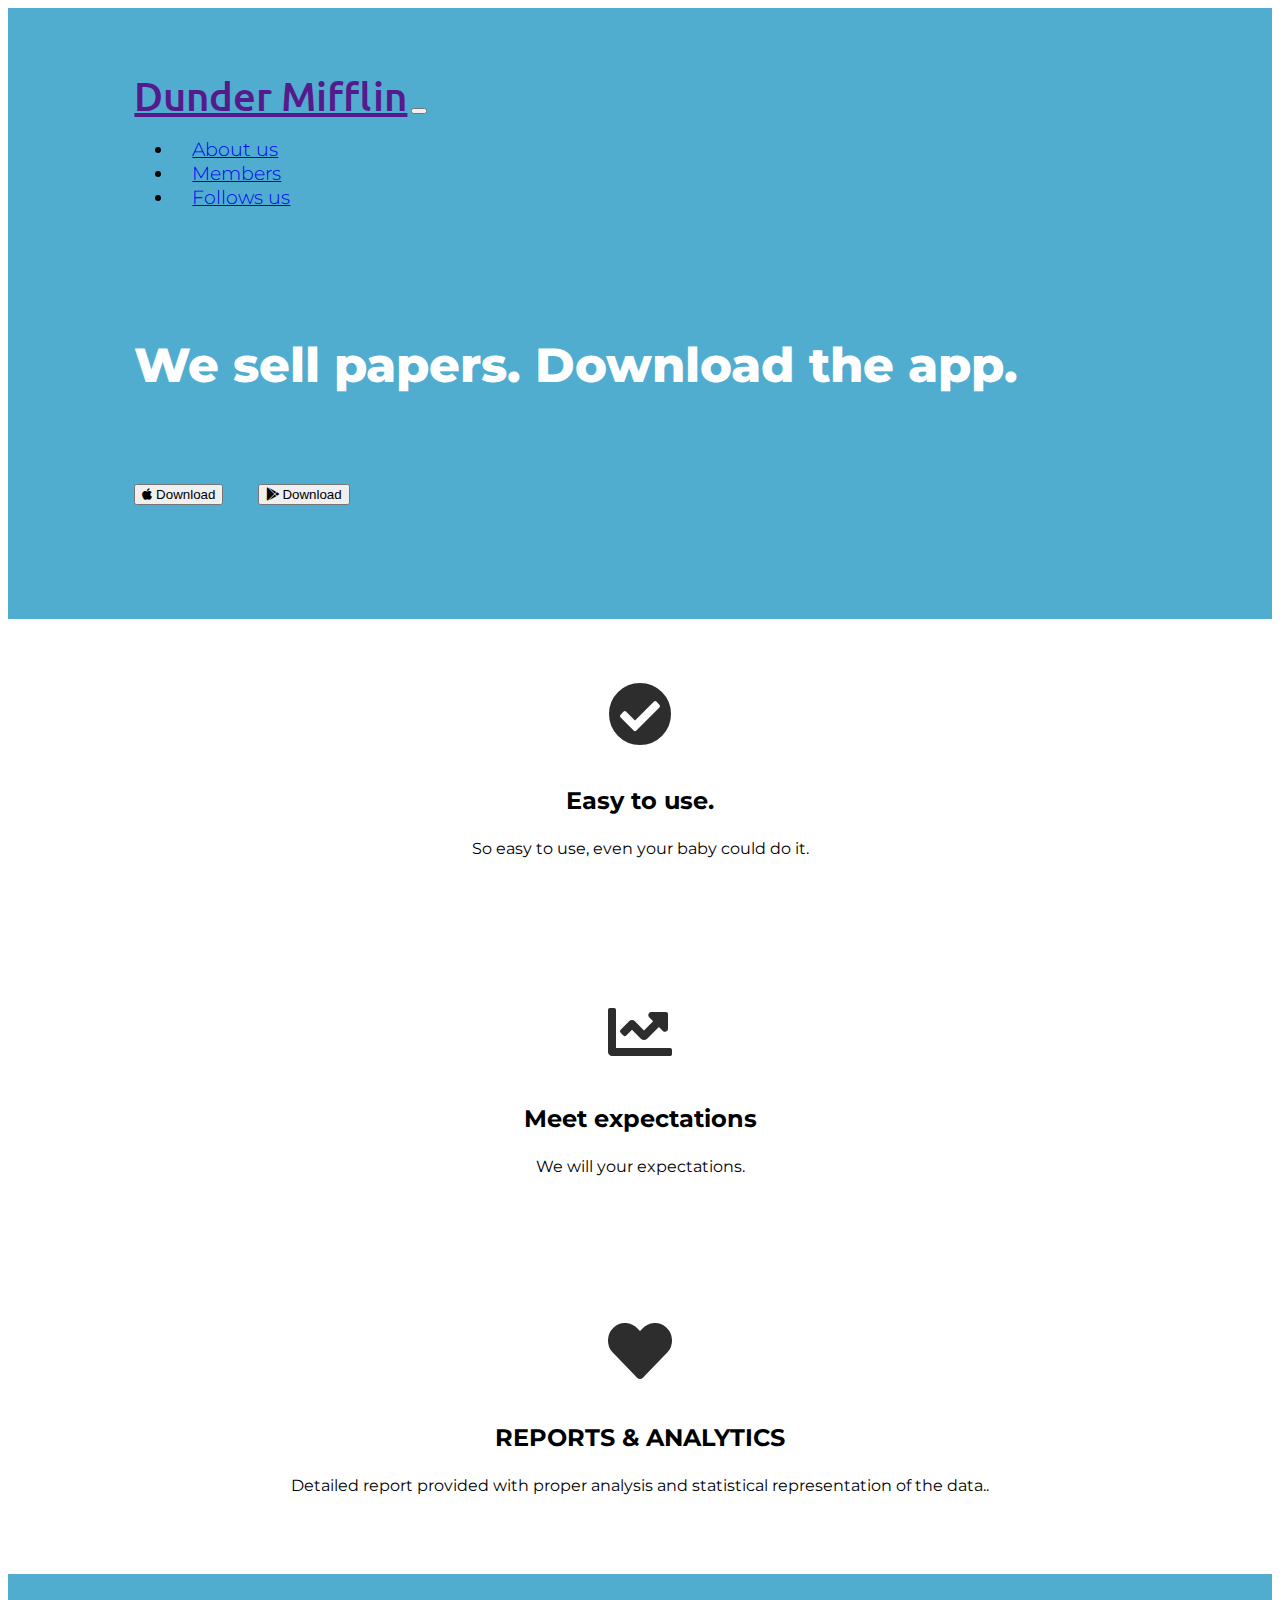
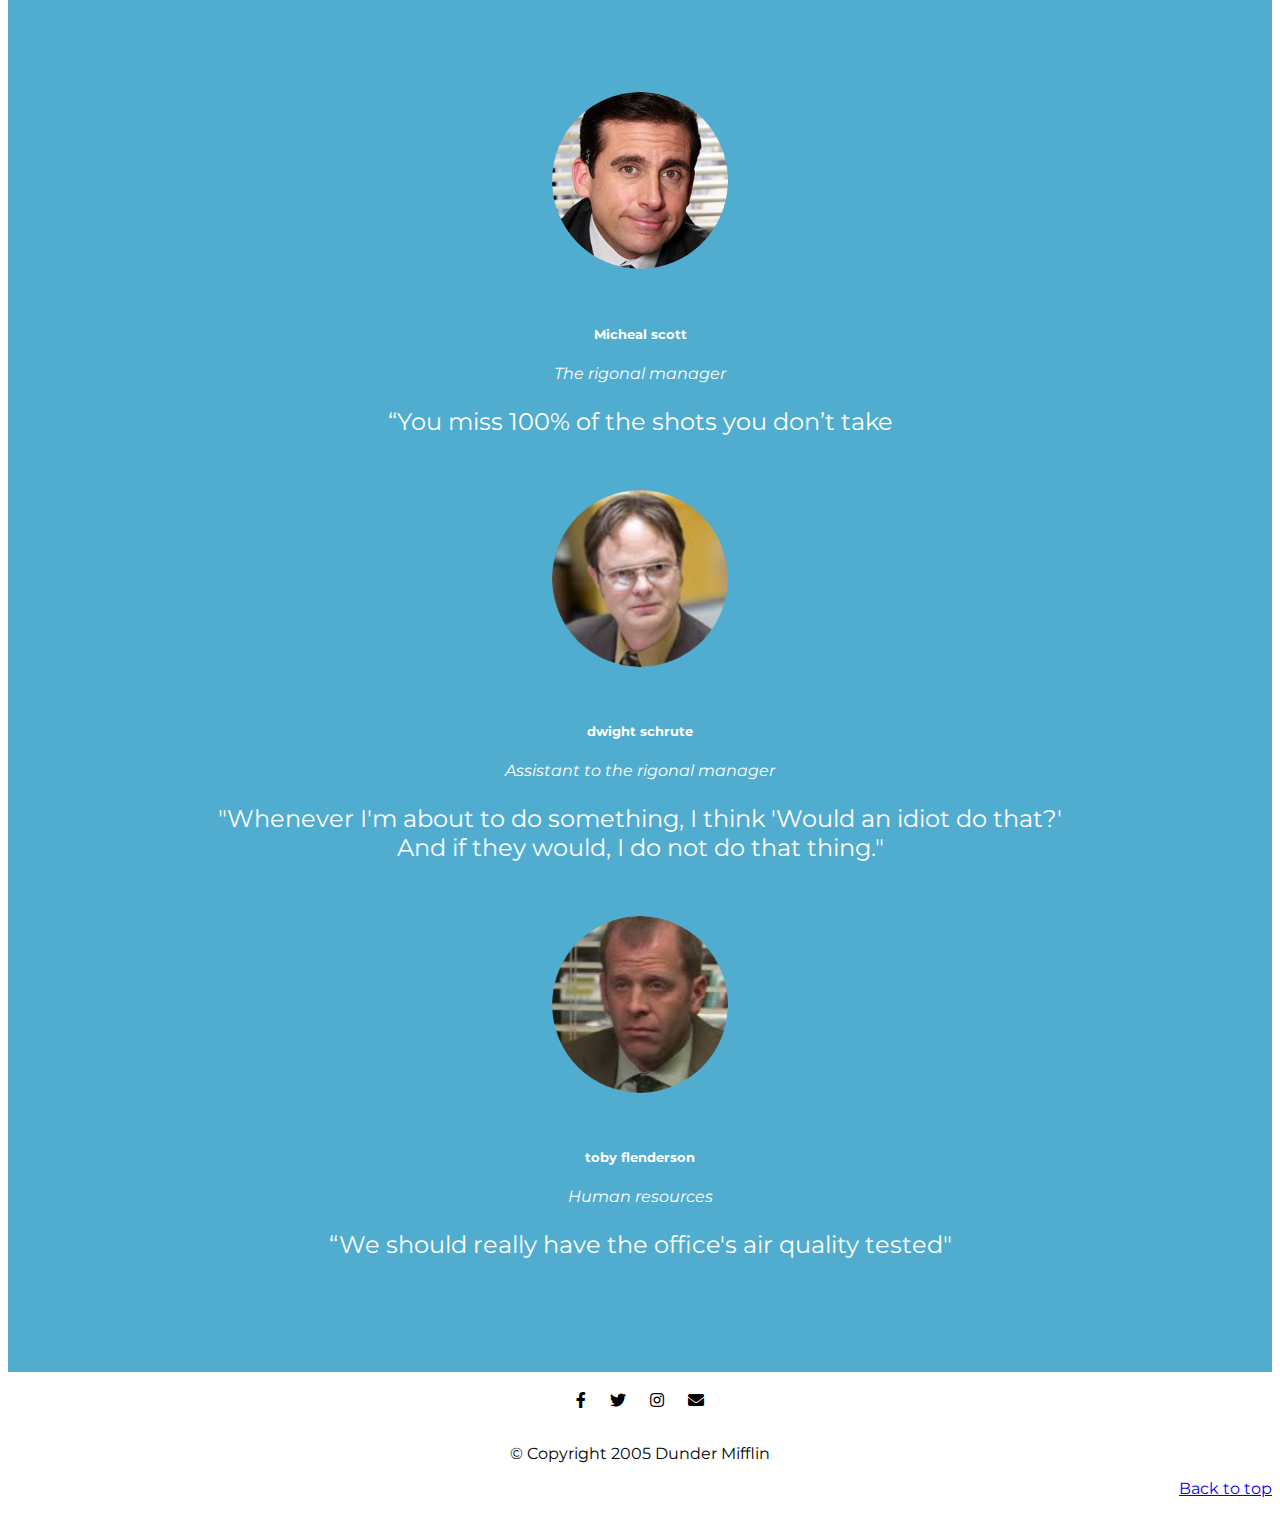
<file: index.html>
<!DOCTYPE html>
<html lang="en" dir="ltr">

<head>
  <meta charset="utf-8">
  <title>Dunder Mifflin</title>
  <!-- favicon -->
  <link rel="icon" href="images/dm.ico">
  <!-- googlefonts -->
  <link
    href="https://fonts.googleapis.com/css2?family=Montserrat:ital,wght@0,100;0,200;0,300;0,400;0,500;0,600;0,700;0,800;0,900;1,100;1,200;1,300;1,400;1,500;1,600;1,700;1,800;1,900&family=Ubuntu:ital,wght@0,300;0,400;0,500;0,700;1,300;1,400;1,500;1,700&display=swap"
    rel="stylesheet">
  <!-- bootstrap stylesheet -->
  <link rel="stylesheet" href="https://stackpath.bootstrapcdn.com/bootstrap/4.5.1/css/bootstrap.min.css" integrity="sha384-VCmXjywReHh4PwowAiWNagnWcLhlEJLA5buUprzK8rxFgeH0kww/aWY76TfkUoSX" crossorigin="anonymous">
  <!-- css file -->
  <link rel="stylesheet" href="styles.css">
  <!-- fontawesome -->
  <link href="https://cdnjs.cloudflare.com/ajax/libs/font-awesome/5.11.2/css/all.min.css" rel="stylesheet">
  <!-- bootstrap scripts -->
  <script src="https://code.jquery.com/jquery-3.5.1.slim.min.js" integrity="sha384-DfXdz2htPH0lsSSs5nCTpuj/zy4C+OGpamoFVy38MVBnE+IbbVYUew+OrCXaRkfj" crossorigin="anonymous"></script>
  <script src="https://cdn.jsdelivr.net/npm/popper.js@1.16.1/dist/umd/popper.min.js" integrity="sha384-9/reFTGAW83EW2RDu2S0VKaIzap3H66lZH81PoYlFhbGU+6BZp6G7niu735Sk7lN" crossorigin="anonymous"></script>
  <script src="https://stackpath.bootstrapcdn.com/bootstrap/4.5.1/js/bootstrap.min.js" integrity="sha384-XEerZL0cuoUbHE4nZReLT7nx9gQrQreJekYhJD9WNWhH8nEW+0c5qq7aIo2Wl30J" crossorigin="anonymous"></script>
</head>

<body>
  <section class="color-section" id="title">
    <div class="container-fluid">


      <!-- Nav Bar -->

      <nav class="navbar navbar-expand-lg navbar-dark">
        <a class="navbar-brand" href="">Dunder Mifflin</a>
        <button class="navbar-toggler" type="button" data-toggle="collapse" data-target="#navbarSupportedContent" aria-controls="navbarSupportedContent" aria-expanded="false" aria-label="Toggle navigation">
          <span class="navbar-toggler-icon"></span>
        </button>
        <div class="collapse navbar-collapse" id="navbarSupportedContent">
          <ul class="navbar-nav ml-auto">
            <li class="nav-item">
              <a class="nav-link" href="#features">About us</a>
            </li>
            <li class="nav-item">
              <a class="nav-link" href="#testimonials">Members</a>
            </li>
            <li class="nav-item">
              <a class="nav-link" href="#footer">Follows us</a>
            </li>
          </ul>
      </nav>




      <!-- Title -->

      <div class="row">
        <div class="col-lg-6">

          <h1 class="big-heading">We sell papers. Download the app.</h1>
          <button type="button" class="btn btn-dark btn-lg download-button"><i class="fab fa-apple"></i> Download</button>
          <button type="button" class="btn btn-outline-light btn-lg download-button"><i class="fab fa-google-play"></i> Download</button>
        </div>
        <div class="col-lg-6">

        </div>
      </div>

    </div>
  </section>


  <!-- Features -->

  <section class="white-section" id="features">
    <div class="container-fluid">
      <div class="row">
        <div class=" feature-box col-lg-4">
          <i class="icon fas fa-check-circle fa-4x"></i>
          <h3 class="feature-titles">Easy to use.</h3>
          <p>So easy to use, even your baby could do it.</p>
        </div>

        <div class=" feature-box col-lg-4">
          <i class="icon fas fa-chart-line fa-4x"></i>
          <h3 class="feature-titles">Meet expectations</h3>
          <p>We will your expectations.</p>

        </div>
        <div class=" feature-box col-lg-4">
          <i class="icon fas fa-heart fa-4x"></i>
          <h3 class="feature-titles">REPORTS & ANALYTICS</h3>
          <p>Detailed report provided with proper analysis and statistical representation of the data..</p>
        </div>
      </div>
    </div>
  </section>

  <section class="color-section" id="testimonials">
    <div id="testimonials-carousel" class="carousel slide" data-ride="carousel">
      <div class="carousel-inner">
        <div class="carousel-item active container-fluid">
          <img class="testimonial-image" src="images/ms.png" alt="Micheal scott">
          <h5 testimonial-text>Micheal scott</h5>
          <em>The rigonal manager</em>
          <p class="testimonial-sub">“You miss 100% of the shots you don’t take</p>
        </div>
        <div class="carousel-item container-fluid">
          <img class="testimonial-image" src="images/ds.png" alt="dwight schrute">
          <h5 testimonial-text>dwight schrute</h5>
          <em>Assistant to the rigonal manager</em>
          <p class="testimonial-sub">"Whenever I'm about to do something, I think 'Would an idiot do that?' And if they would, I do not do that thing."</p>
        </div>
        <div class="carousel-item container-fluid">
          <img class="testimonial-image" src="images/tf.png" alt="toby flenderson">
          <h5 testimonial-text>toby flenderson</h5>
          <em>Human resources</em>
          <p class="testimonial-sub">“We should really have the office's air quality tested"</p>
        </div>
      </div>
      <a class="carousel-control-prev" href="#carouselExampleControls" role="button" data-slide="prev">
     <span class="carousel-control-prev-icon" aria-hidden="true"></span>
     <span class="sr-only">Previous</span>
   </a>
   <a class="carousel-control-next" href="#carouselExampleControls" role="button" data-slide="next">
     <span class="carousel-control-next-icon" aria-hidden="true"></span>
     <span class="sr-only">Next</span>
   </a>
    </div>
  </section>

  <footer class="white-section" id="footer">
    <div class="container-fluid">
      <i class="social-icon fab fa-facebook-f"></i>
      <i class="social-icon fab fa-twitter"></i>
      <i class="social-icon fab fa-instagram"></i>
      <i class="social-icon fas fa-envelope"></i>
      <p>© Copyright 2005 Dunder Mifflin</p>
      <p class="back-top"><a href="#">Back to top</a></p>
    </div>
  </footer>



</body>

</html>
</file>
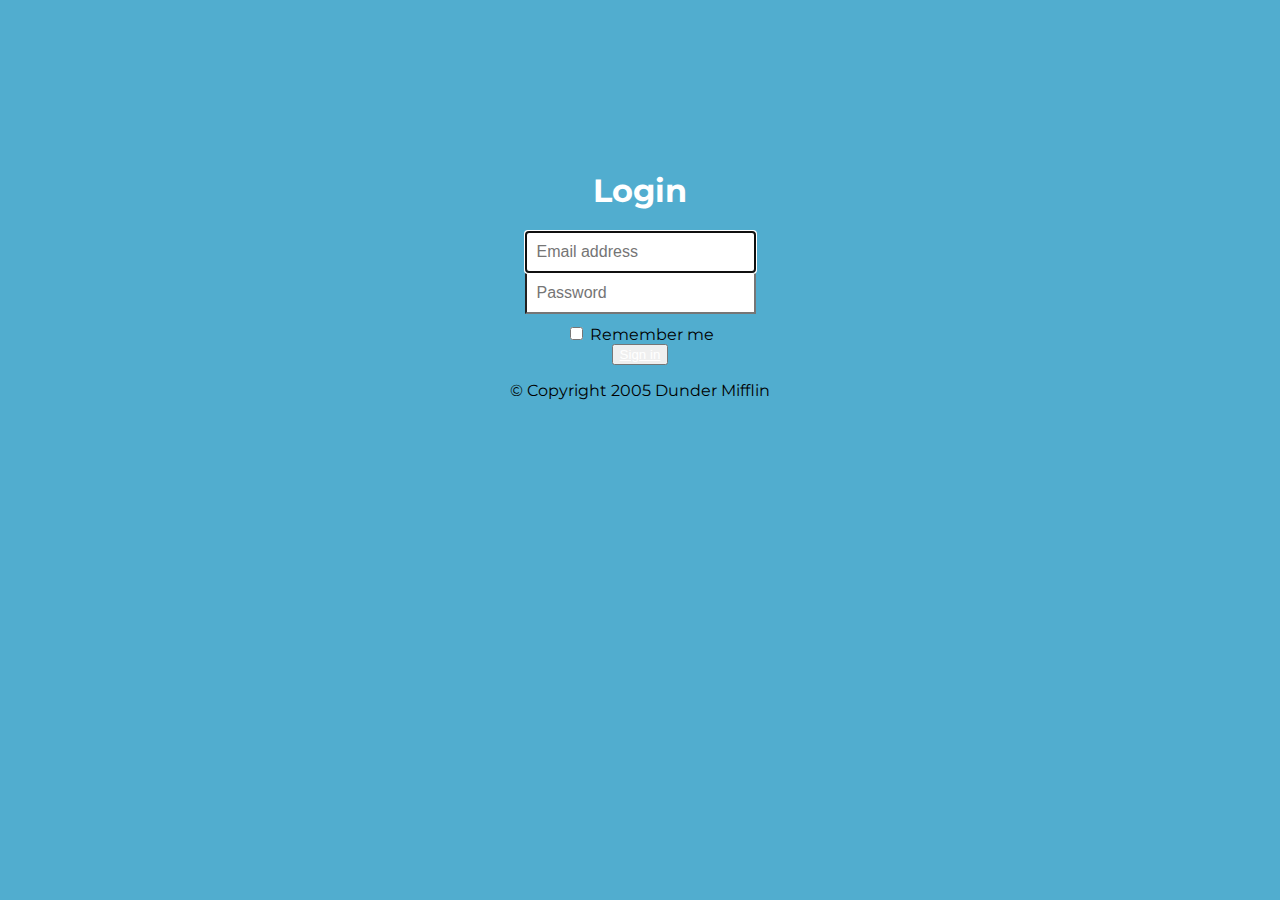
<file: login.html>
<!DOCTYPE html>
<html>
<head>
  <title>Login Form</title>
  <!-- responsive -->
  <meta name="viewport" content="width=device-width, initial-scale=1, shrink-to-fit=no">
  <!-- favicon -->
  <link rel="icon" href="images/dm.ico">
  <!-- googlefonts -->
  <link href="https://fonts.googleapis.com/css2?family=Montserrat:ital,wght@0,100;0,200;0,300;0,400;0,500;0,600;0,700;0,800;0,900;1,100;1,200;1,300;1,400;1,500;1,600;1,700;1,800;1,900&family=Ubuntu:ital,wght@0,300;0,400;0,500;0,700;1,300;1,400;1,500;1,700&display=swap"
  rel="stylesheet">
  <!-- bootstrap stylesheet -->
  <link rel="stylesheet" href="https://stackpath.bootstrapcdn.com/bootstrap/4.5.1/css/bootstrap.min.css" integrity="sha384-VCmXjywReHh4PwowAiWNagnWcLhlEJLA5buUprzK8rxFgeH0kww/aWY76TfkUoSX" crossorigin="anonymous">
  <!-- css file -->
  <link rel="stylesheet" type="text/css" href="login.css">
  <!-- fontawesome -->
  <link href="https://cdnjs.cloudflare.com/ajax/libs/font-awesome/5.11.2/css/all.min.css" rel="stylesheet">
  <!-- bootstrap scripts -->
  <script src="https://code.jquery.com/jquery-3.5.1.slim.min.js" integrity="sha384-DfXdz2htPH0lsSSs5nCTpuj/zy4C+OGpamoFVy38MVBnE+IbbVYUew+OrCXaRkfj" crossorigin="anonymous"></script>
  <script src="https://cdn.jsdelivr.net/npm/popper.js@1.16.1/dist/umd/popper.min.js" integrity="sha384-9/reFTGAW83EW2RDu2S0VKaIzap3H66lZH81PoYlFhbGU+6BZp6G7niu735Sk7lN" crossorigin="anonymous"></script>
  <script src="https://cdn.jsdelivr.net/npm/bootstrap@4.5.3/dist/js/bootstrap.min.js" integrity="sha384-w1Q4orYjBQndcko6MimVbzY0tgp4pWB4lZ7lr30WKz0vr/aWKhXdBNmNb5D92v7s" crossorigin="anonymous"></script>
</head>
<body>
<div class="container">
  <form class="form-signin">

  <h1 class="login">Login</h1>
  <label for="inputEmail" class="sr-only">Email address</label>
  <input type="email" id="inputEmail" class="form-control" placeholder="Email address" required autofocus>
  <label for="inputPassword" class="sr-only">Password</label>
  <input type="password" id="inputPassword" class="form-control" placeholder="Password" required>
  <div class="checkbox mb-3">
  <label>
    <input type="checkbox" value="remember-me"> Remember me
  </label>
  </div>
  <button class="btn btn-lg btn-primary btn-block" type="submit"><a href="index.html">Sign in</a></button>
  <p class="copyright">© Copyright 2005 Dunder Mifflin</p>
  </form>

</div>

</body>
</html>
</file>
<file: styles.css>
body {
  font-family: 'Montserrat';
  text-align: center;
}
/* tile_section */

/* navigation bar */
.navbar {
  padding: 0 0 4.5rem;
}

.navbar-brand {
  font-family: 'Ubuntu';
  font-size: 2.5rem;
  font-weight: 500;
}

.nav-item {
  padding: 0 18px;
  font-size: 1.2rem;
  font-family: 'Montserrat';
  font-weight: 300;
}

.big-heading {
  font-family: 'Montserrat';
  color: white;
  font-size: 3rem;
  font-weight: 800;
  line-height: 1.5;
}


#title .container-fluid{
  background: #51adcf;
  padding: 5% 10%;
  text-align: left;
}
.download-button {
  margin: 5% 3% 5% 0;
}

/* features */
#feature{

}

.feature-titles {
  font-weight: 700;
  font-size: 1.5rem;
}

.feature-box {
  padding: 5%;
}

.icon {
  color: #2d2d2d;
  padding-bottom: 1rem;
}

.icon:hover {
  color: black;
}

/* testimonials */
#testimonials {
  padding: 7% 15%;
  background-color: #51adcf;
  color: #fff;
}

.testimonial-image {
  width: 20%;
  border-radius: 100%;
  margin: 30px;
}

.testimonial-text {
  font-weight: 700;
  font-size: 3rem;
  line-height: 1.5;
}
.testimonial-sub{
  font-size: 1.5rem
}

/* footer */
.social-icon {
  margin: 20px 10px;
}

.back-top{
text-align: right;
}
</file>
<file: login.css>
body {
  font-family: 'Montserrat';
  text-align: center;
  align-items: center;

  background-color: #51adcf;
}

.container{
  padding-top: 10%;
}
.login{
  color: white;
}
.form-signin {
  width: 100%;
  max-width: 330px;
  padding: 15px;
  margin: auto;
}
.form-signin .checkbox {
  font-weight: 400;
}
.form-signin .form-control {
  position: relative;
  box-sizing: border-box;
  height: auto;
  padding: 10px;
  font-size: 16px;
}
.form-signin .form-control:focus {
  z-index: 2;
}
.form-signin input[type="email"] {
  margin-bottom: -1px;
  border-bottom-right-radius: 0;
  border-bottom-left-radius: 0;
}
.form-signin input[type="password"] {
  margin-bottom: 10px;
  border-top-left-radius: 0;
  border-top-right-radius: 0;
}

a{
  color: white;
}
</file>
